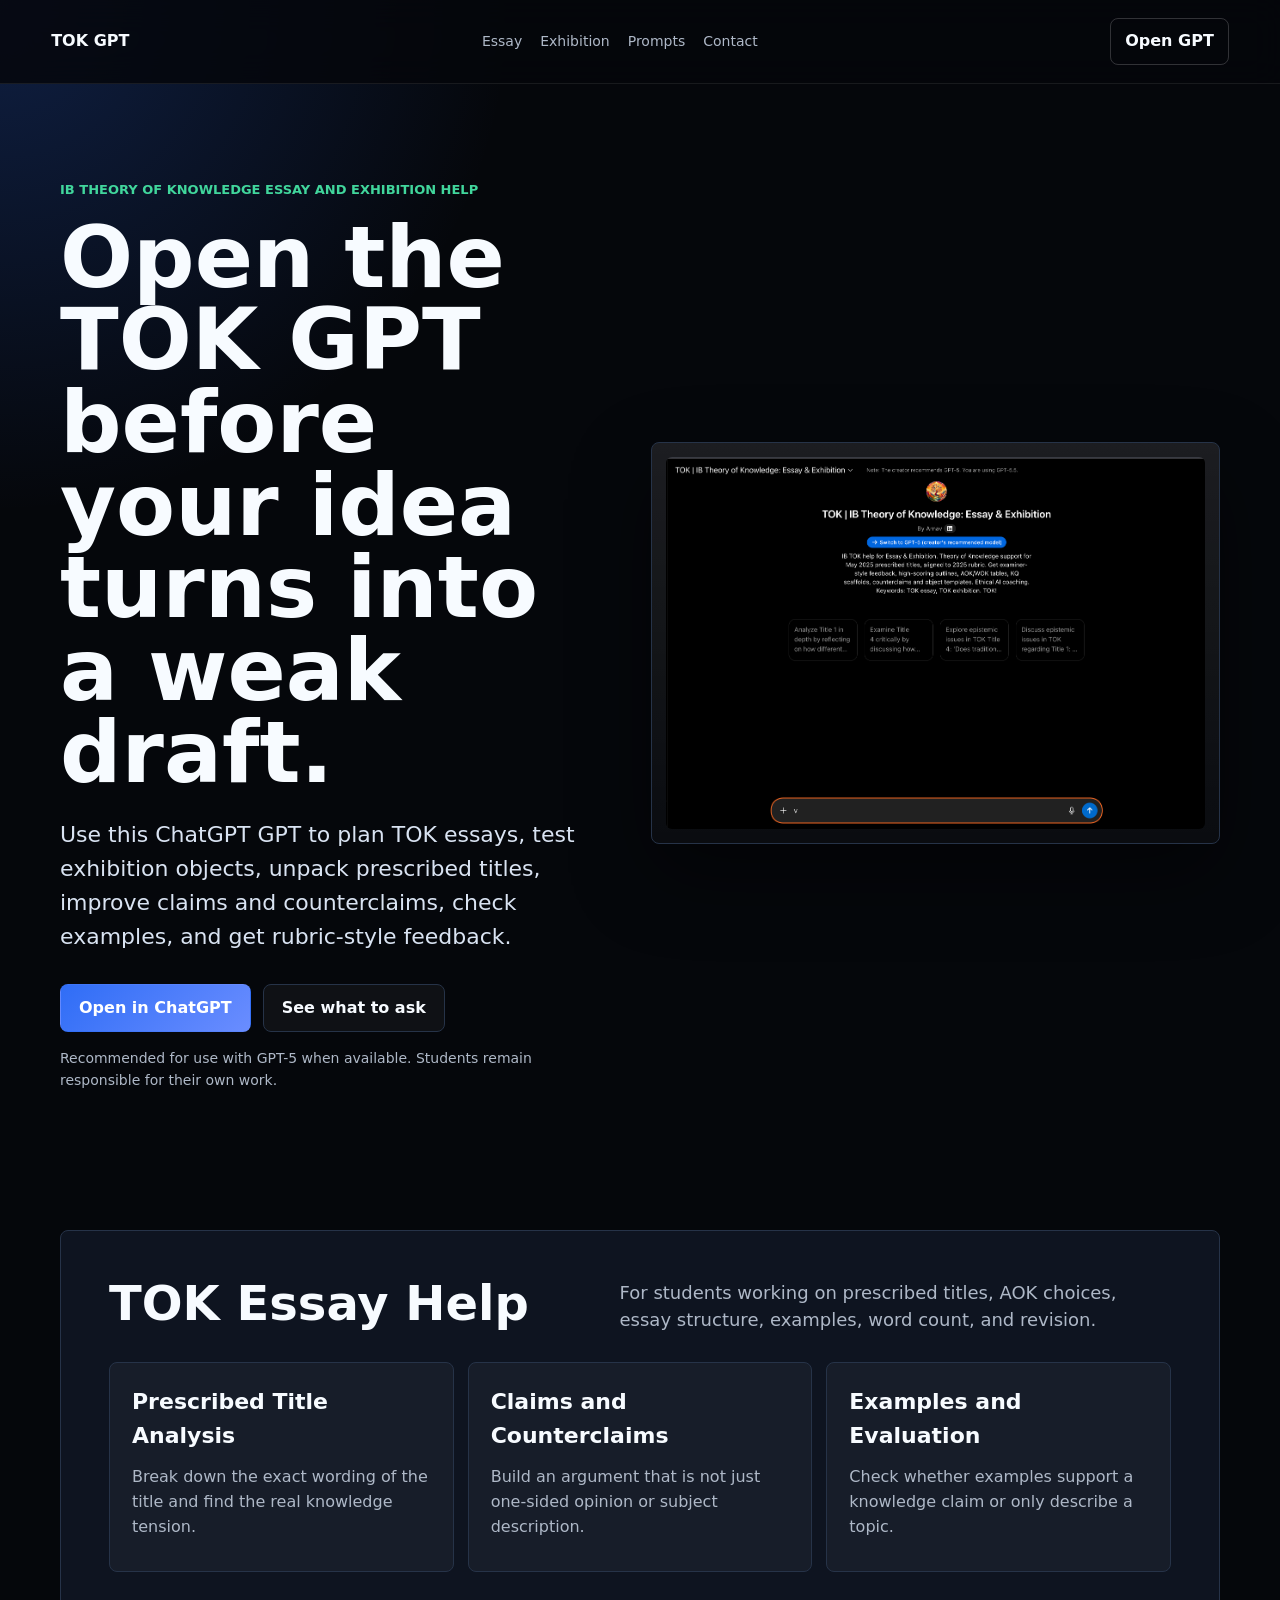
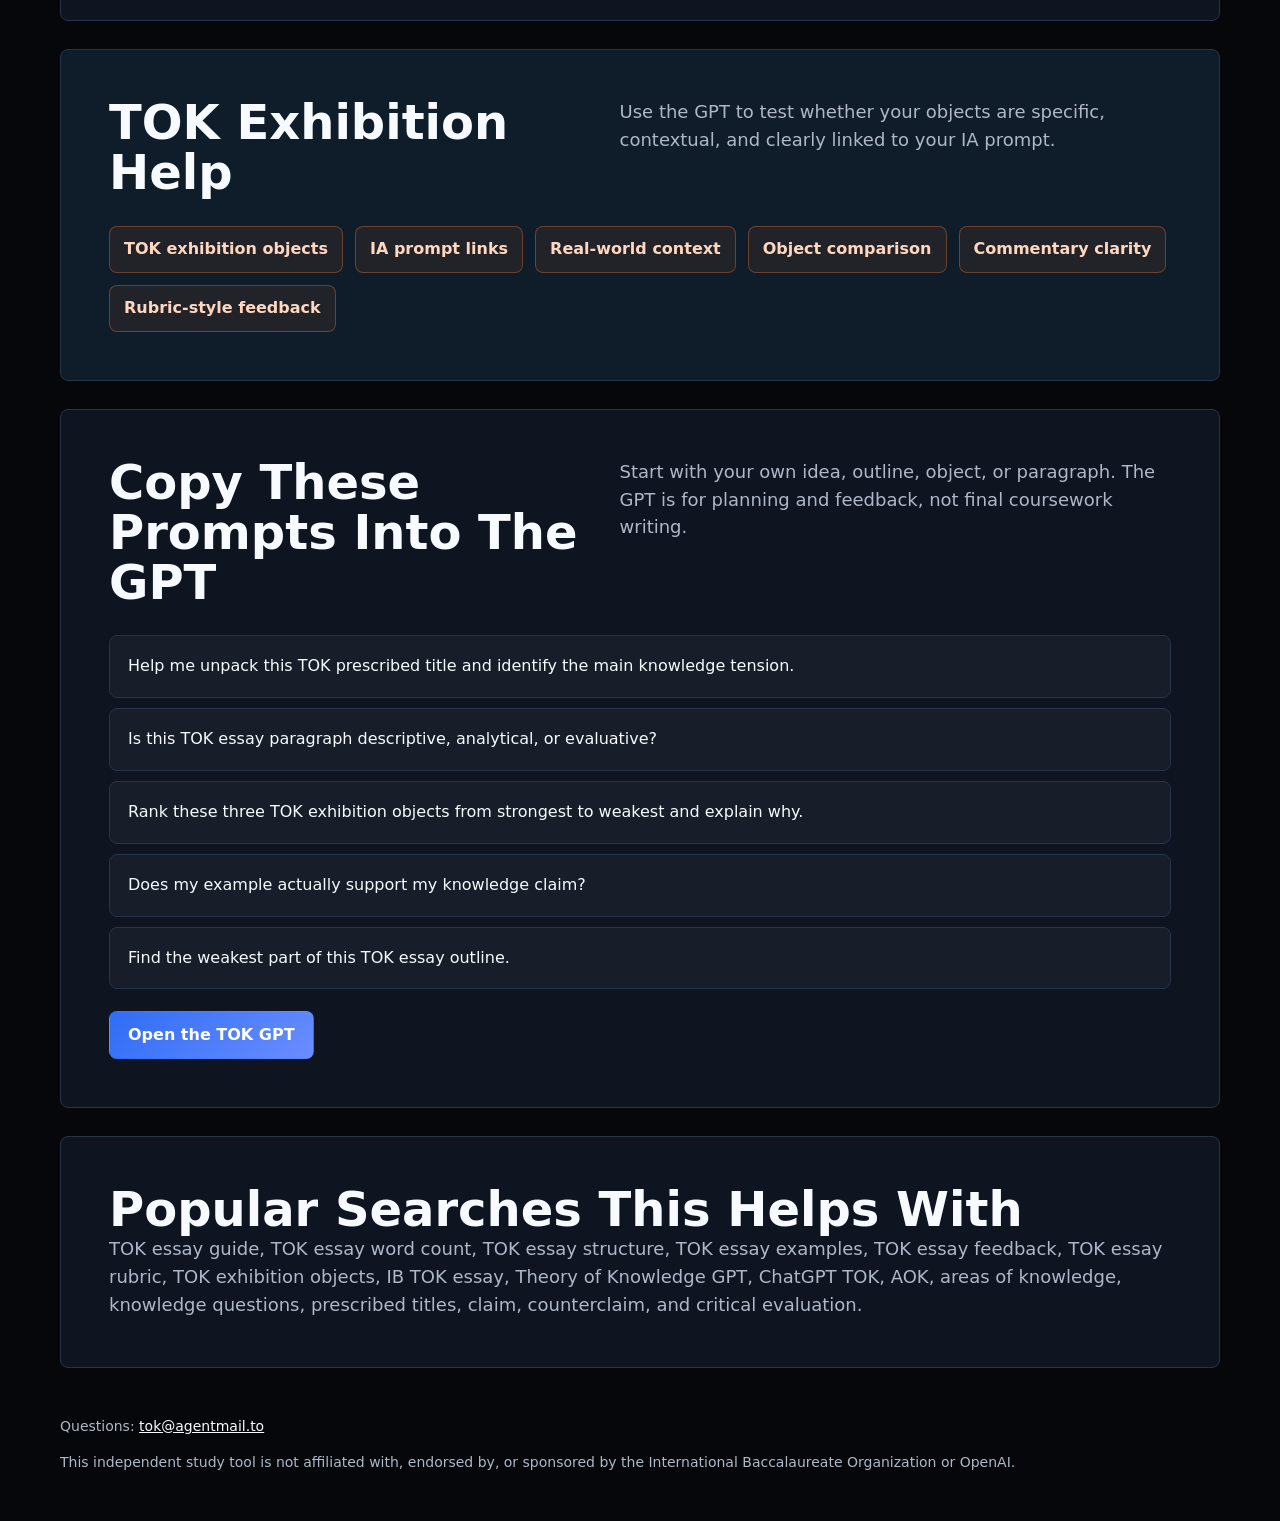
<file: index.html>
<!doctype html>
<html lang="en">
  <head>
    <meta charset="utf-8">
    <meta name="viewport" content="width=device-width, initial-scale=1">
    <title>TOK GPT for IB Theory of Knowledge Essay & Exhibition</title>
    <meta name="description" content="Open the TOK GPT for IB Theory of Knowledge essay and exhibition help: prescribed titles, AOKs, claims, counterclaims, essay word count, structure, examples, feedback, and exhibition objects.">
    <meta name="keywords" content="TOK GPT, Theory of Knowledge GPT, IB TOK, TOK essay, TOK exhibition, TOK essay guide, TOK essay word count, TOK essay structure, TOK essay examples, TOK essay feedback, TOK exhibition objects, AOK, areas of knowledge, prescribed titles, knowledge questions, claim, counterclaim, ChatGPT TOK">
    <meta name="robots" content="index, follow">
    <link rel="canonical" href="https://arnie016.github.io/tok-gpt-ib-theory-of-knowledge/">
    <link rel="stylesheet" href="styles.css">
    <meta property="og:title" content="TOK GPT for IB Theory of Knowledge Essay & Exhibition">
    <meta property="og:description" content="A focused ChatGPT GPT for TOK essay planning, exhibition objects, AOKs, claims, counterclaims, word count, examples, and feedback.">
    <meta property="og:type" content="website">
    <meta property="og:url" content="https://arnie016.github.io/tok-gpt-ib-theory-of-knowledge/">
    <meta property="og:image" content="https://arnie016.github.io/tok-gpt-ib-theory-of-knowledge/gpt-preview.png">
    <script type="application/ld+json">
      {
        "@context": "https://schema.org",
        "@type": "WebApplication",
        "name": "TOK GPT for IB Theory of Knowledge",
        "applicationCategory": "EducationalApplication",
        "operatingSystem": "Web",
        "url": "https://chatgpt.com/g/g-fOitKYU60",
        "description": "A GPT for IB Theory of Knowledge essay and exhibition planning, feedback, object selection, AOK comparison, claims, counterclaims, and revision support.",
        "audience": {
          "@type": "EducationalAudience",
          "educationalRole": "student"
        }
      }
    </script>
  </head>
  <body>
    <header class="topbar">
      <a class="logo" href="index.html">TOK GPT</a>
      <nav aria-label="Page navigation">
        <a href="#essay">Essay</a>
        <a href="#exhibition">Exhibition</a>
        <a href="#prompts">Prompts</a>
        <a href="mailto:tok@agentmail.to">Contact</a>
      </nav>
      <a class="nav-cta" href="https://chatgpt.com/g/g-fOitKYU60">Open GPT</a>
    </header>

    <main>
      <section class="hero">
        <div class="hero-copy">
          <p class="label">IB Theory of Knowledge essay and exhibition help</p>
          <h1>Open the TOK GPT before your idea turns into a weak draft.</h1>
          <p class="lead">Use this ChatGPT GPT to plan TOK essays, test exhibition objects, unpack prescribed titles, improve claims and counterclaims, check examples, and get rubric-style feedback.</p>
          <div class="actions">
            <a class="button primary" href="https://chatgpt.com/g/g-fOitKYU60">Open in ChatGPT</a>
            <a class="button secondary" href="#prompts">See what to ask</a>
          </div>
          <p class="fine">Recommended for use with GPT-5 when available. Students remain responsible for their own work.</p>
        </div>
        <figure class="preview">
          <img src="gpt-preview.png" alt="TOK IB Theory of Knowledge Essay and Exhibition GPT preview">
        </figure>
      </section>

      <section class="band" id="essay">
        <div class="section-head">
          <h2>TOK Essay Help</h2>
          <p>For students working on prescribed titles, AOK choices, essay structure, examples, word count, and revision.</p>
        </div>
        <div class="cards">
          <article>
            <h3>Prescribed Title Analysis</h3>
            <p>Break down the exact wording of the title and find the real knowledge tension.</p>
          </article>
          <article>
            <h3>Claims and Counterclaims</h3>
            <p>Build an argument that is not just one-sided opinion or subject description.</p>
          </article>
          <article>
            <h3>Examples and Evaluation</h3>
            <p>Check whether examples support a knowledge claim or only describe a topic.</p>
          </article>
        </div>
      </section>

      <section class="band alt" id="exhibition">
        <div class="section-head">
          <h2>TOK Exhibition Help</h2>
          <p>Use the GPT to test whether your objects are specific, contextual, and clearly linked to your IA prompt.</p>
        </div>
        <div class="checks">
          <span>TOK exhibition objects</span>
          <span>IA prompt links</span>
          <span>Real-world context</span>
          <span>Object comparison</span>
          <span>Commentary clarity</span>
          <span>Rubric-style feedback</span>
        </div>
      </section>

      <section class="band" id="prompts">
        <div class="section-head">
          <h2>Copy These Prompts Into The GPT</h2>
          <p>Start with your own idea, outline, object, or paragraph. The GPT is for planning and feedback, not final coursework writing.</p>
        </div>
        <div class="prompt-list">
          <p>Help me unpack this TOK prescribed title and identify the main knowledge tension.</p>
          <p>Is this TOK essay paragraph descriptive, analytical, or evaluative?</p>
          <p>Rank these three TOK exhibition objects from strongest to weakest and explain why.</p>
          <p>Does my example actually support my knowledge claim?</p>
          <p>Find the weakest part of this TOK essay outline.</p>
        </div>
        <a class="button primary wide" href="https://chatgpt.com/g/g-fOitKYU60">Open the TOK GPT</a>
      </section>

      <section class="seo">
        <h2>Popular Searches This Helps With</h2>
        <p>TOK essay guide, TOK essay word count, TOK essay structure, TOK essay examples, TOK essay feedback, TOK essay rubric, TOK exhibition objects, IB TOK essay, Theory of Knowledge GPT, ChatGPT TOK, AOK, areas of knowledge, knowledge questions, prescribed titles, claim, counterclaim, and critical evaluation.</p>
      </section>
    </main>

    <footer>
      <p>Questions: <a href="mailto:tok@agentmail.to">tok@agentmail.to</a></p>
      <p>This independent study tool is not affiliated with, endorsed by, or sponsored by the International Baccalaureate Organization or OpenAI.</p>
    </footer>
  </body>
</html>
</file>
<file: styles.css>
:root {
  --bg: #05070b;
  --panel: #0f1624;
  --panel-2: #111f2f;
  --text: #f7fbff;
  --muted: #aeb8c7;
  --line: #263348;
  --blue: #2f6df6;
  --orange: #ff7a2f;
  --green: #41d69c;
}

* {
  box-sizing: border-box;
}

body {
  margin: 0;
  font-family: Inter, ui-sans-serif, system-ui, -apple-system, BlinkMacSystemFont, "Segoe UI", sans-serif;
  color: var(--text);
  background: radial-gradient(circle at top left, rgba(47, 109, 246, 0.24), transparent 32rem), var(--bg);
  line-height: 1.55;
}

a {
  color: inherit;
}

.topbar {
  display: flex;
  align-items: center;
  justify-content: space-between;
  gap: 20px;
  padding: 18px clamp(18px, 4vw, 56px);
  border-bottom: 1px solid rgba(255, 255, 255, 0.08);
  background: rgba(5, 7, 11, 0.84);
  position: sticky;
  top: 0;
  z-index: 10;
  backdrop-filter: blur(16px);
}

.logo {
  font-weight: 900;
  text-decoration: none;
}

nav {
  display: flex;
  gap: 18px;
  color: var(--muted);
  font-size: 14px;
}

nav a,
.nav-cta {
  text-decoration: none;
}

.nav-cta {
  padding: 10px 14px;
  border: 1px solid rgba(255, 255, 255, 0.18);
  border-radius: 8px;
  font-weight: 800;
}

main {
  width: min(1160px, calc(100% - 36px));
  margin: 0 auto;
}

.hero {
  min-height: calc(100vh - 72px);
  display: grid;
  grid-template-columns: minmax(0, 0.95fr) minmax(320px, 1.05fr);
  align-items: center;
  gap: clamp(32px, 6vw, 76px);
  padding: clamp(52px, 8vw, 96px) 0;
}

.label {
  margin: 0 0 16px;
  color: var(--green);
  font-weight: 900;
  text-transform: uppercase;
  font-size: 13px;
}

h1,
h2,
h3,
p {
  letter-spacing: 0;
}

h1 {
  max-width: 780px;
  margin: 0;
  font-size: clamp(44px, 7vw, 86px);
  line-height: 0.96;
}

.lead {
  max-width: 680px;
  margin: 24px 0 0;
  color: #d9e3f2;
  font-size: clamp(18px, 2vw, 22px);
}

.actions {
  display: flex;
  flex-wrap: wrap;
  gap: 12px;
  margin-top: 30px;
}

.button {
  display: inline-flex;
  align-items: center;
  justify-content: center;
  min-height: 48px;
  padding: 0 18px;
  border-radius: 8px;
  font-weight: 900;
  text-decoration: none;
  border: 1px solid transparent;
}

.button.primary {
  background: linear-gradient(135deg, var(--blue), #6a8dff);
  color: white;
}

.button.secondary {
  color: var(--text);
  border-color: var(--line);
  background: rgba(255, 255, 255, 0.04);
}

.button.wide {
  margin-top: 22px;
}

.fine {
  margin-top: 16px;
  color: var(--muted);
  font-size: 14px;
}

.preview {
  margin: 0;
  padding: 14px;
  background: linear-gradient(180deg, rgba(255, 255, 255, 0.09), rgba(255, 255, 255, 0.02));
  border: 1px solid var(--line);
  border-radius: 8px;
  box-shadow: 0 30px 80px rgba(0, 0, 0, 0.45);
}

.preview img {
  display: block;
  width: 100%;
  border-radius: 6px;
}

.band,
.seo {
  margin: 28px 0;
  padding: clamp(28px, 5vw, 48px);
  background: rgba(15, 22, 36, 0.88);
  border: 1px solid var(--line);
  border-radius: 8px;
}

.band.alt {
  background: rgba(17, 31, 47, 0.88);
}

.section-head {
  display: grid;
  grid-template-columns: minmax(0, 0.7fr) minmax(260px, 0.8fr);
  gap: 28px;
  align-items: start;
  margin-bottom: 28px;
}

.section-head h2,
.seo h2 {
  margin: 0;
  font-size: clamp(30px, 4vw, 48px);
  line-height: 1.04;
}

.section-head p,
.seo p {
  margin: 0;
  color: var(--muted);
  font-size: 18px;
}

.cards {
  display: grid;
  grid-template-columns: repeat(3, minmax(0, 1fr));
  gap: 14px;
}

.cards article {
  min-height: 210px;
  padding: 22px;
  background: rgba(255, 255, 255, 0.04);
  border: 1px solid var(--line);
  border-radius: 8px;
}

.cards h3 {
  margin: 0 0 12px;
  font-size: 22px;
}

.cards p {
  margin: 0;
  color: var(--muted);
}

.checks {
  display: flex;
  flex-wrap: wrap;
  gap: 12px;
}

.checks span {
  padding: 10px 14px;
  border: 1px solid rgba(255, 122, 47, 0.34);
  border-radius: 8px;
  background: rgba(255, 122, 47, 0.08);
  color: #ffd7bf;
  font-weight: 800;
}

.prompt-list {
  display: grid;
  gap: 10px;
}

.prompt-list p {
  margin: 0;
  padding: 18px;
  background: rgba(255, 255, 255, 0.04);
  border: 1px solid var(--line);
  border-radius: 8px;
}

footer {
  width: min(1160px, calc(100% - 36px));
  margin: 48px auto;
  color: var(--muted);
  font-size: 14px;
}

footer a {
  color: var(--text);
}

@media (max-width: 900px) {
  .topbar,
  .hero,
  .section-head,
  .cards {
    grid-template-columns: 1fr;
  }

  .topbar {
    align-items: flex-start;
    position: static;
  }

  nav {
    flex-wrap: wrap;
  }
}

@media (max-width: 620px) {
  h1 {
    font-size: 42px;
  }

  .nav-cta {
    display: none;
  }
}
</file>
